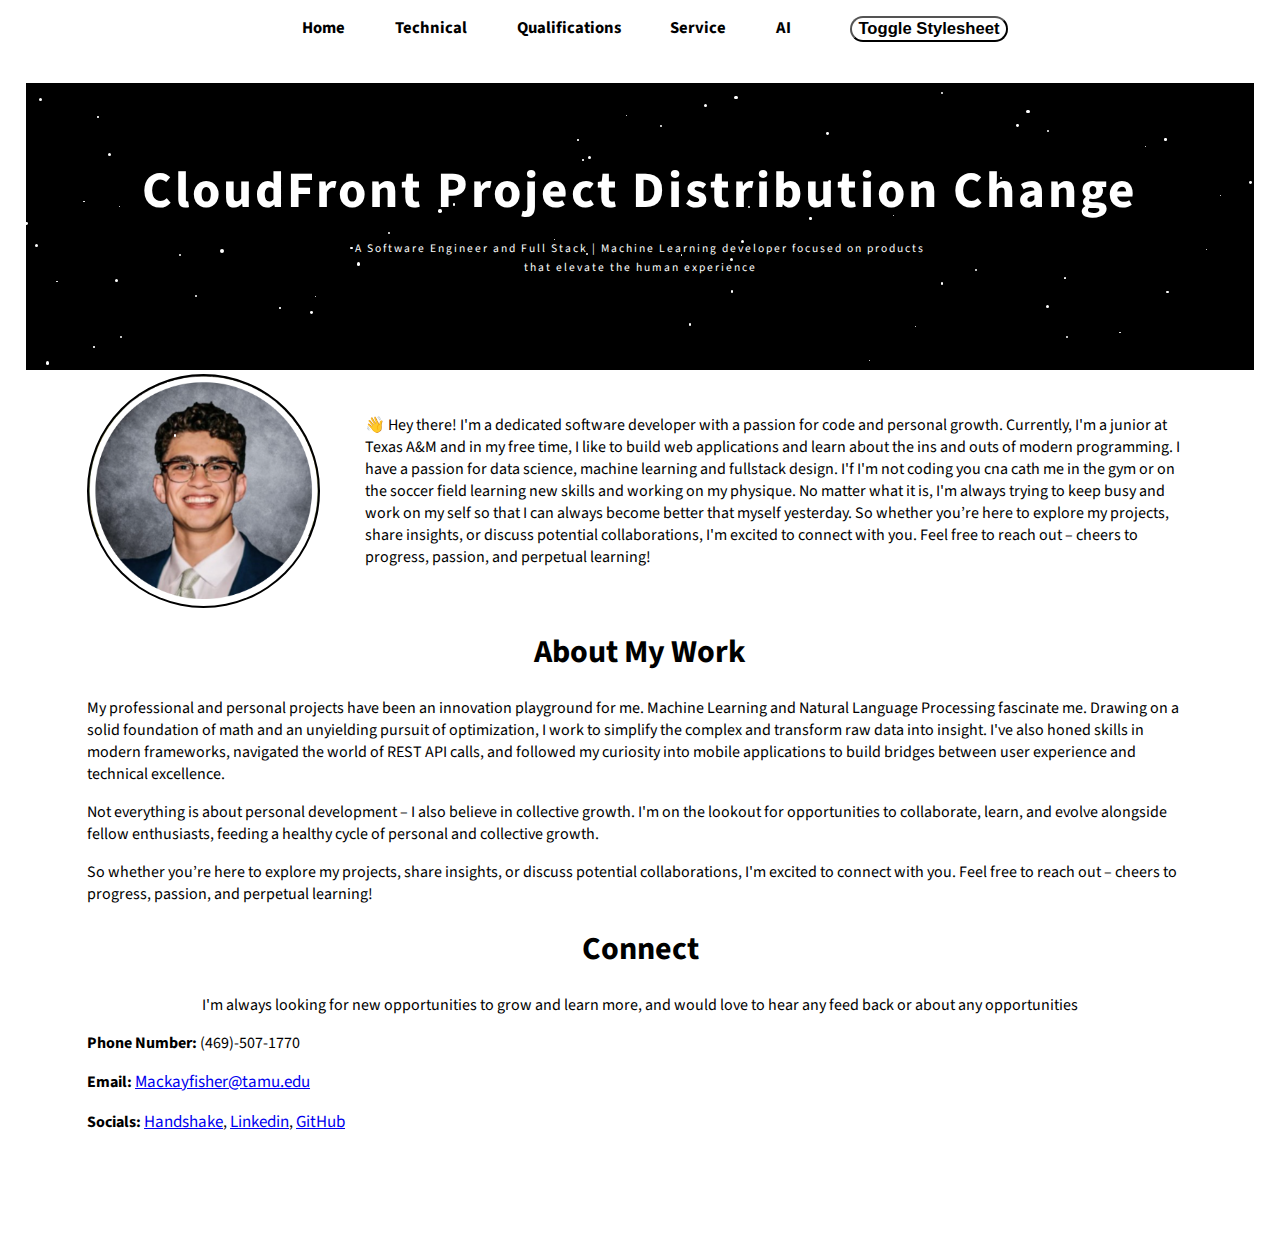
<file: index.html>
<!DOCTYPE html>
<html lang="en">
<head>
    <meta charset="UTF-8">
    <meta http-equiv="X-UA-Compatible" content="IE=edge">
    <meta name="viewport" content="width=device-width, initial-scale=1.0">
    <link href="https://fonts.googleapis.com/css2?family=Bacasime+Antique&family=Roboto&family=Roboto+Serif:ital@1&family=Source+Sans+3:wght@400;600;800&display=swap" rel="stylesheet">
    <link id="theme-style" rel="stylesheet" href="./defualt.css">
    <script src="toggle.js"></script>
    <title>Document</title>
</head>
<body>
    <script src="script.js"></script>

    <div class="cont">
        <div class="main">
            
            <div class="intro">
                <div class="header">
<!--                     <h1>HEY, I'M MACKAY FISHER</h1> -->
                     <h1>CloudFront Project Distribution Change</h1>
                </div>
                <div class="tagline">
                    <p>A Software Engineer and Full Stack | Machine Learning developer focused on products that elevate the human experience</p>
                </div>
            </div>
            <div class="form">
            <div class="personal">
                <img src='./betterphoto.png' alt="Professional Image" class="im"/>
                <div class="inf">
                    <p>👋 Hey there! I'm a dedicated software developer with a passion for code and personal growth. Currently, I'm a junior at Texas A&M and in my free time, I like to build web applications and learn about the ins and outs of modern programming. I have a passion for data science, machine learning and fullstack design. I'f I'm not coding you cna cath me in the gym or on the soccer field learning new skills and working on my physique. No matter what it is, I'm always trying to keep busy and work on my self so that I can always become better that myself yesterday. So whether you’re here to explore my projects, share insights, or discuss potential collaborations, I'm excited to connect with you. Feel free to reach out – cheers to progress, passion, and perpetual learning!</p>
                </div>
            </div>
            <div class="work">
                <h1>About My Work</h1>
                <p>My professional and personal projects have been an innovation playground for me. Machine Learning and Natural Language Processing fascinate me. Drawing on a solid foundation of math and an unyielding pursuit of optimization, I work to simplify the complex and transform raw data into insight. I've also honed skills in modern frameworks, navigated the world of REST API calls, and followed my curiosity into mobile applications to build bridges between user experience and technical excellence.</p>
                <p>Not everything is about personal development – I also believe in collective growth. I'm on the lookout for opportunities to collaborate, learn, and evolve alongside fellow enthusiasts, feeding a healthy cycle of personal and collective growth.</p>
                <p>So whether you’re here to explore my projects, share insights, or discuss potential collaborations, I'm excited to connect with you. Feel free to reach out – cheers to progress, passion, and perpetual learning!</p>
            </div>
            <div class="connet">
                <h1>Connect</h1>
                <p class="pd">I'm always looking for new opportunities to grow and learn more, and would love to hear any feed back or about any opportunities</p>
                <div class="con">
                <p><strong>Phone Number:</strong> (469)-507-1770 </p>
                <p><strong>Email: </strong><a class="email" href="mailto:Mackayfisher17@tamu.edu">Mackayfisher@tamu.edu</a></p>
                <p><strong>Socials: </strong><a class="email" target="_blank" href="https://app.joinhandshake.com/stu/users/47493769">Handshake</a>, <a class="email" target="_blank" href="https://www.linkedin.com/in/mackay-fisher/">Linkedin</a>, <a class="email" target="_blank" href="https://github.com/Mackay-Fisher">GitHub</a></p>
            </div>
            </div>
            </div>
            <div class="nav">
                <ul class="nav-items">
                    <li>
                        <a href="index.html" class="navlink">Home</a>
                    </li>
                    <li>
                        <a href="ProjectPage.html" class="navlink">Technical</a>
                    </li>
                    <li>
                        <a href="EmploymentPage.html" class="navlink">Qualifications</a>
                    </li>
                    <li>
                        <a href="ExtraPage.html" class="navlink">Service</a>
                    </li>
                    <li>
                        <a href="AboutmePage.html" class="navlink">AI</a>
                    </li>
                    <li>
                        <button id="style-toggle"  onclick="toggleStylesheet()" class="buttonnav">Toggle Stylesheet</button>
                    </li>
                </ul>
            </div>
        </div>

    </div>
</body>
</html>
</file>
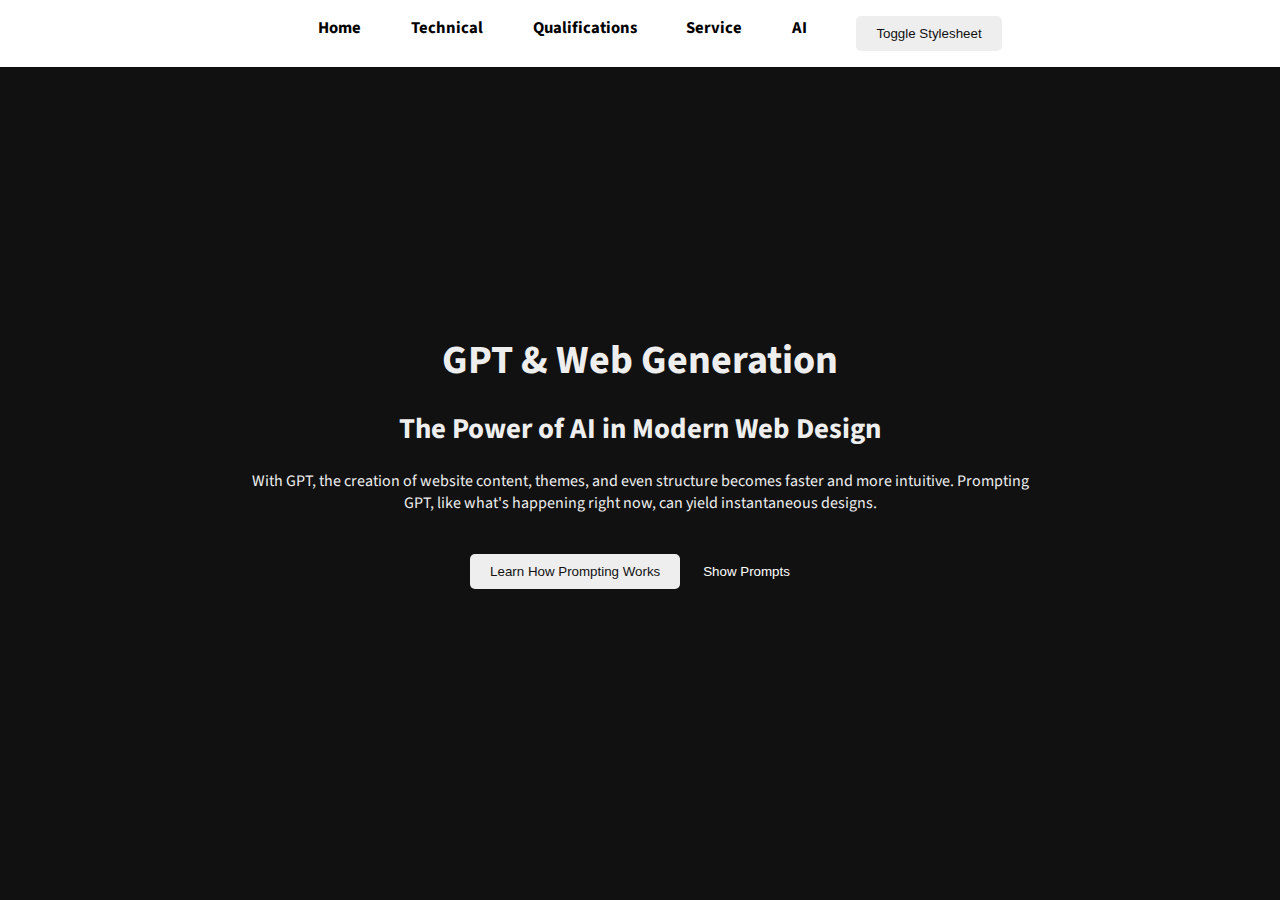
<file: AboutmePage.html>
<!DOCTYPE html>
<html lang="en">
<head>
    <meta charset="UTF-8">
    <meta name="viewport" content="width=device-width, initial-scale=1.0">
    <link href="https://fonts.googleapis.com/css2?family=Bacasime+Antique&family=Roboto&family=Roboto+Serif:ital@1&family=Source+Sans+3:wght@400;600;800&display=swap" rel="stylesheet">
    <title>GPT & Web Generation</title>
    <style>
        body {
            font-family: 'Source Sans 3', sans-serif;
            background-color: #111;
            color: #eee;
            display: flex;
            justify-content: center;
            align-items: center;
            height: 100vh;
            margin: 0;
            padding:0% 4%;
        }

        h1, h2, p {
            margin: 20px 0;
            opacity: 0;
            transform: translateY(20px);
            transition: all 0.4s ease-out;
        }

        #content {
            max-width: 800px;
            text-align: center;
        }

        #content h1 {
            font-size: 2.5rem;
        }

        #content h2 {
            font-size: 1.8rem;
        }

        #content p {
            font-size: 1rem;
        }

        #prompt-box {
            background-color: #eee;
            color: #111;
            padding: 20px;
            border-radius: 8px;
            box-shadow: 0 10px 20px rgba(0,0,0,0.2);
            margin-top: 20px;
            display: none;
        }

        button {
            padding: 10px 20px;
            border: none;
            border-radius: 5px;
            background-color: #eee;
            color: #111;
            cursor: pointer;
            transition: background-color 0.3s ease;
        }

        button:hover {
            background-color: #ddd;
        }

        #chat-interface {
            display: none;  /* Hide chat initially */
            max-width: 400px;
            background: #222;
            padding: 20px;
            border-radius: 10px;
            margin: 30px auto;
            box-shadow: 0 10px 20px rgba(0, 0, 0, 0.2);
        }
    
        .message {
            padding: 10px;
            border-radius: 5px;
            margin-bottom: 10px;
            line-height: 1.5;
            opacity: 0;
            transform: translateY(20px);
            transition: all 0.4s ease-out;
        }
    
        .user {
            background: #444;
            text-align: left;
        }
    
        .gpt {
            background: #eee;
            color: #111;
            text-align: left;
        }
        #gpt-response > p{
            color: #111;
            font-size: 1rem;
        }
        .nav{
            position: fixed;
            top: 0px;
            left: 0px;
            display: flex;
            justify-content: center;
            width: 100%;
            background-color:white;
            font-weight: 700;
        }
        
        .nav-items{
            display: flex;
            font-style: none;
            list-style-type: none;
            text-decoration: none;
            width: 100%;
            justify-content: center;
        }
        
        .nav-items >li{
            margin-left: clamp(10px,2%,40px);
            margin-right: clamp(10px,2%,40px);
            text-decoration: none;
            font-style: none;
            width: fit-content;
        }
        .navlink{
            text-decoration: none;
            color: black;
            font-size: clamp(8px,1.3vw,30px);
        }
        
        .navlink:hover{
            text-decoration: underline;
            opacity: 50%;
        }

        #promptHistory {
            position: absolute;
            top: 40vw;
            background-color: #eee;
            padding: 15px;
            border-radius: 5px;
            margin-top: 10px;
            width: 1000px;
            margin-left: auto;
            margin-right: auto;
        }
        
        #promptHistory ul {
            list-style-type: none;
            padding: 0;
        }
        
        #promptHistory li {
            margin-bottom: 10px;
            padding: 5px;
            border-radius: 5px;
            background-color: #111;
            color: #fff;
        }
        
        #toggleButton {
            background-color: #111;
            color: #fff;
            border: none;
            padding: 10px 20px;
            cursor: pointer;
            border-radius: 5px;
            margin-top: 20px;
        }
        
        #toggleButton:hover {
            background-color: #333;
        }
        .chatHistory {
            list-style-type: none;
            padding: 0;
            max-width: 1000px;
        }
        
        .userPrompt, .gptResponse {
            margin-bottom: 10px;
            padding: 10px;
            border-radius: 5px;
        }
        
        .userPrompt {
            background-color: #111;
            color: #fff;
            text-align: left;
            padding: 5px;
        }
        
        .gptResponse {
            background-color: #eee;
            color: #111;
        }
    </style>
</head>
<body>
    <div class="nav">
        <ul class="nav-items">
            <li>
                <a href="index.html" class="navlink">Home</a>
            </li>
            <li>
                <a href="ProjectPage.html" class="navlink">Technical</a>
            </li>
            <li>
                <a href="EmploymentPage.html" class="navlink">Qualifications</a>
            </li>
            <li>
                <a href="ExtraPage.html" class="navlink">Service</a>
            </li>
            <li>
                <a href="AboutmePage.html" class="navlink">AI</a>
            </li>
            <li>
                <button onclick="toggleStylesheet()" class="buttonnav">Toggle Stylesheet</button>
            </li>
        </ul>
    </div>
    <div id="content">
        <h1>GPT & Web Generation</h1>
        <h2>The Power of AI in Modern Web Design</h2>
        <p>With GPT, the creation of website content, themes, and even structure becomes faster and more intuitive. Prompting GPT, like what's happening right now, can yield instantaneous designs.</p>
        <button onclick="showPromptBox()">Learn How Prompting Works</button>

        <button id="toggleButton">Show Prompts</button>



        <div id="prompt-box">
            <p>The process is simple. You provide GPT with a prompt, a small piece of text or question, and it responds with detailed content. It's like having an instantaneous conversation with an AI web designer. The more specific your prompt, the more tailored the response!</p>
        </div>
    </div>

    <div id="promptHistory" style="display: none;">
        <ul class="chatHistory">
            <li class="userPrompt">Can you create me a very modern single page html website page where you explain how gpt can help generating websites and how the prompt process works I want it to model what I'm doing right now with you. Can you add javascript animations very modern css and stick to a black and white color scheme.</li>
            <li class="userPrompt">
                Could you generate an example text and iteration of a prompt run by gpt and show a response to really step it up a notch it can be something simple like how to center a div</li>
            <li class="userPrompt">Can you make it so that when I click learn about gpt prompts it loads the question then loads the answer instead of having a separate box

            </li>
            <li class="userPrompt">Then part of the assignment is to talk about the prompts as well can you add a button that will hide and show the prompts I asked you to get to this finished project

            </li>
            
            <!--... Add all your other prompts and responses here ...-->
        </ul>
    </div>

    <div id="chat-interface">
        <div class="message user" id="user-question">How can I center a div using CSS?</div>
        <div class="message gpt" id="gpt-response">
            To center a div both horizontally and vertically, you can use Flexbox. Here's a simple example:
            <pre style="background-color: #f9f9f9; padding: 10px; border-radius: 4px; margin: 10px 0; overflow-x: auto;">
    .parent {
        display: flex;
        justify-content: center;
        align-items: center;
        height: 100vh; /* or any specific height */
    }
    
    .child {
        /* This div will be centered inside .parent */
    }
            </pre>
            Apply the "parent" class to the container and the "child" class to the div you want to center.
    </div>



    <!-- Place this section where you want the button and prompt history to appear -->




    <script>
        document.getElementById('toggleButton').addEventListener('click', function() {
            var history = document.getElementById('promptHistory');
            if (history.style.display === "none") {
                history.style.display = "block";
                this.innerHTML = "Hide Prompts";
            } else {
                history.style.display = "none";
                this.innerHTML = "Show Prompts";
            }
        });        
        function showPromptBox() {
            const chatInterface = document.getElementById('chat-interface');
            const userQuestion = document.getElementById('user-question');
            const gptResponse = document.getElementById('gpt-response');
    
            chatInterface.style.display = 'block';  // Display the chat interface
    
            // Sequence animations
            setTimeout(() => {
                userQuestion.style.opacity = 1;
                userQuestion.style.transform = 'translateY(0)';
            }, 800);
    
            setTimeout(() => {
                gptResponse.style.opacity = 1;
                gptResponse.style.transform = 'translateY(0)';
            }, 2000);
        }
        

        window.onload = () => {
            setTimeout(() => {
                document.querySelector('h1').style.opacity = 1;
                document.querySelector('h1').style.transform = 'translateY(0)';
            }, 100);

            setTimeout(() => {
                document.querySelector('h2').style.opacity = 1;
                document.querySelector('h2').style.transform = 'translateY(0)';
            }, 300);

            setTimeout(() => {
                document.querySelector('p').style.opacity = 1;
                document.querySelector('p').style.transform = 'translateY(0)';
            }, 500);
        }


    </script>
</body>
</html>
</file>
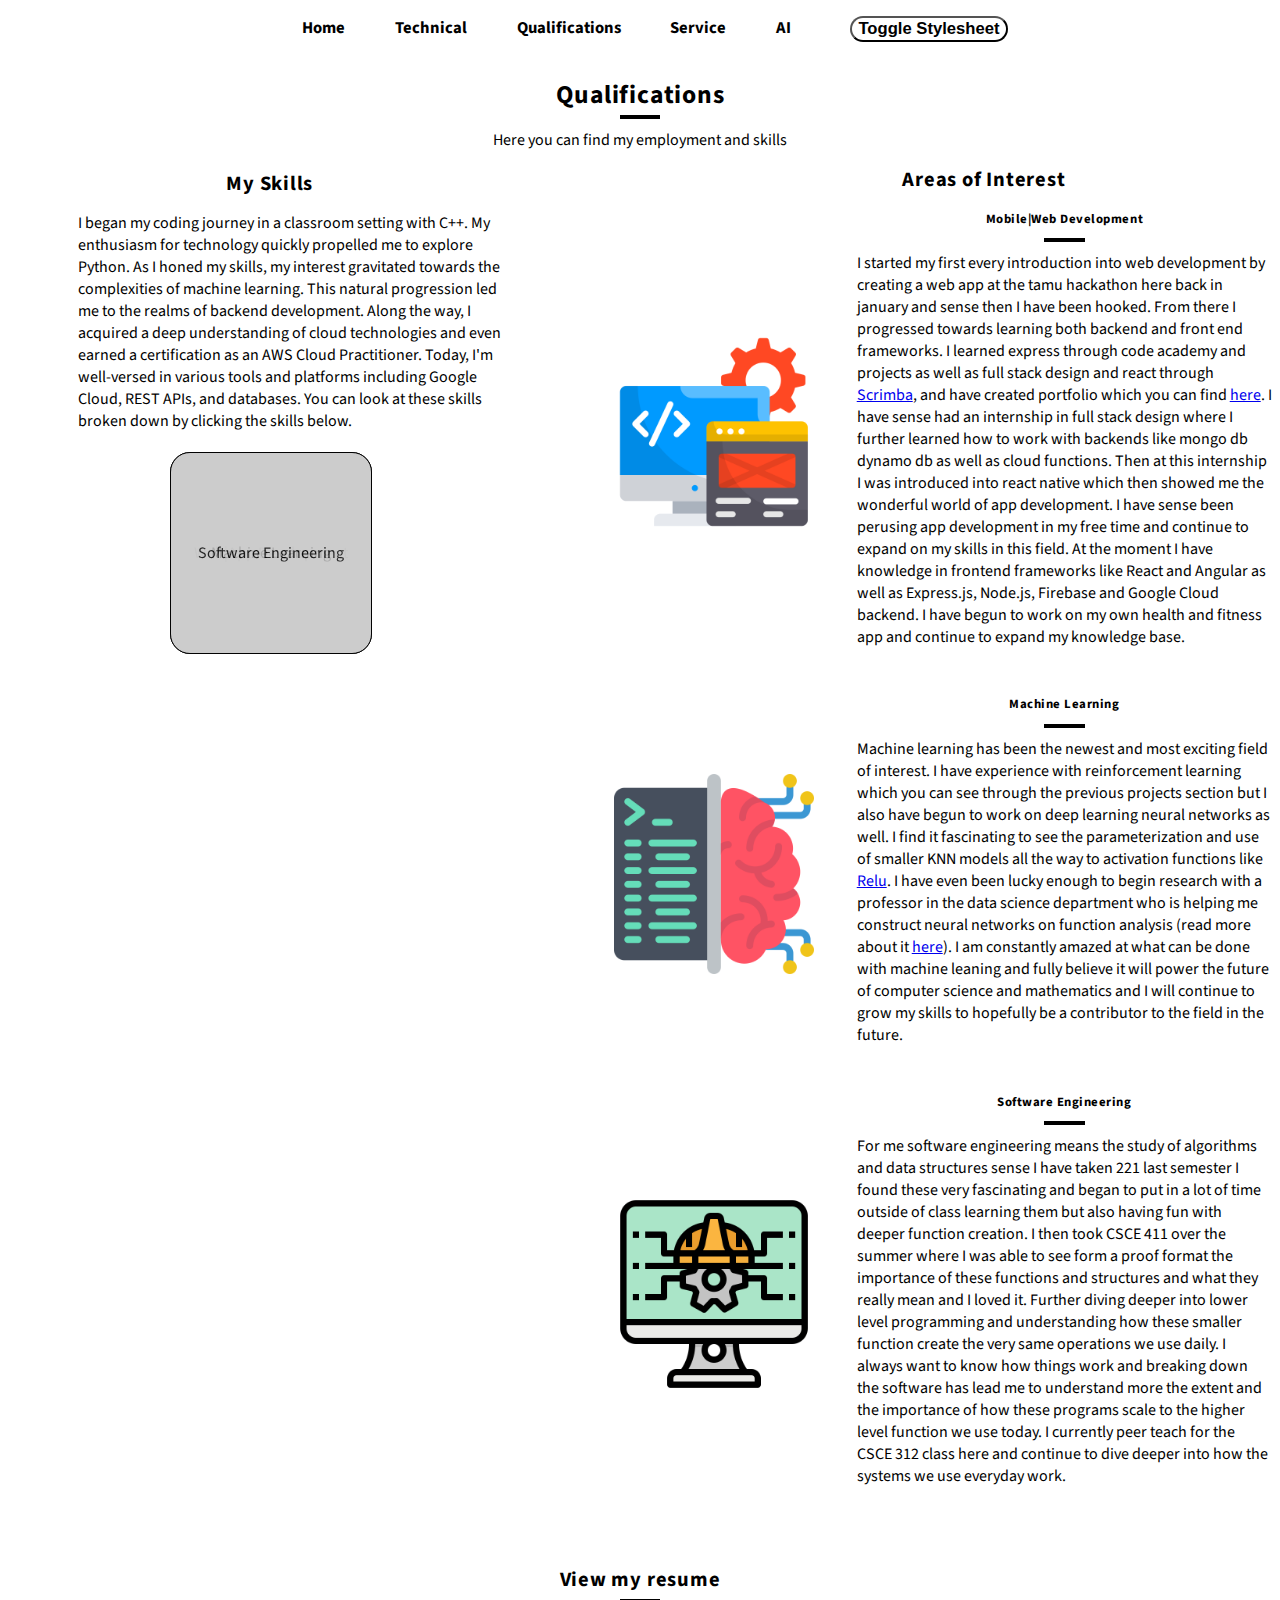
<file: EmploymentPage.html>
<!DOCTYPE html>
<html lang="en">
<head>
    <meta charset="UTF-8">
    <meta http-equiv="X-UA-Compatible" content="IE=edge">
    <meta name="viewport" content="width=device-width, initial-scale=1.0">
    <link href="https://fonts.googleapis.com/css2?family=Bacasime+Antique&family=Roboto&family=Roboto+Serif:ital@1&family=Source+Sans+3:wght@400;600;800&display=swap" rel="stylesheet">
    <link id="theme-style" rel="stylesheet" href="./defualt.css">
    <script src="toggle.js"></script>
    <title>Document</title>
    
</head>
<body>
    <div class="main">
        <div class="namehold">
            <div class="name">Qualifications</div>
            <div class="divider"></div>
            <p>Here you can find my employment and skills</p>
            <div class="employmenthold">
            <div class="flexhold">
                <div class="areas">
                            <div class="skills">
                            <div class="title a">My Skills</div>
                            <p>I began my coding journey in a classroom setting with C++. My enthusiasm for technology quickly propelled me to explore Python. As I honed my skills, my interest gravitated towards the complexities of machine learning. This natural progression led me to the realms of backend development. Along the way, I acquired a deep understanding of cloud technologies and even earned a certification as an AWS Cloud Practitioner. Today, I'm well-versed in various tools and platforms including Google Cloud, REST APIs, and databases. You can look at these skills broken down by clicking the skills below. </p>
                            <div class="container" id="panelContainer">
                                <div class="fs">
                                <div class="panel" data-layer="1">
                                    <p>Web|App Development</p>
                                    
                                </div>
                                <div class="skill a">
                                    <div class="tech">Tech Stack</div>
                                    <div class="skp">Javascript</div>
                                    <div class="skp">HTML</div>
                                    <div class="skp">Tailwind/CSS</div>
                                    <div class="skp">SASS</div>
                                    <div class="skp">React</div>
                                    <div class="skp">React Native</div>
                                    <div class="skp">Node.js</div>
                                    <div class="skp">Next.js</div>
                                    <div class="skp">Three.js</div>
                                    <div class="skp">Express</div>
                                    <div class="skp">MongoDB</div>
                                    <div class="skp">Firebase</div>
                                    <div class="skp">Google Cloud</div>
                                </div>
                            </div>
                                <div class="fs">
                                <div class="panel" data-layer="2">
                                    <p>Machine Learning</p>
                                    
                                </div>
                                <div class="skill b">
                                    <div class="tech">Tech Stack</div>
                                    <div class="skp">Tensor Flow</div>
                                    <div class="skp">Pytorch</div>
                                    <div class="skp">Media Pipe</div>
                                    <div class="skp">Open CV</div>
                                    <div class="skp">Open Ai Gym</div>
                                    <div class="skp">Web Scrapping</div>
                                    <div class="skp">TF DNQ Agent</div>
                                    <div class="skp">NLP Tokenizing</div>
                                    <div class="skp">Stable Baseline</div>
                                    <div class="skp">Metric Space Analysis</div>
                                </div>
                            </div>
                                <div class="fs">
                                <div class="panel" data-layer="3">
                                    <p>Software Engineering</p>
                                </div>
                                <div class="skill c">
                                    <div class="tech">Tech Stack</div>
                                    <div class="skp">Objective C</div>
                                        <div class="skp">C++</div>
                                        <div class="skp">Git</div>
                                        <div class="skp">Python</div>
                                        <div class="skp">Java</div>
                                        <div class="skp">SQL</div>
                                        <div class="skp">Assembly</div>
                                        <div class="skp">Dynamic Programming</div>
                                        <div class="skp">Object Oriented Programming</div>
                                        <div class="skp">Data Structure & Algorithms</div>
                                    </div>
                                </div>
                            </div>
                </div>
                
            </div>
            </div>
            <div class="employment">
                <div class="title b">Areas of Interest</div>
                <div class="job">
                    <div class="ji">
                        <img src="./app-development_7991055.png" class="jobimage"/>
                    </div>
                    <div class="jobdesc">
                        <div class="j">Mobile|Web Development</div>
                        <div class="divider"></div>
                        <div class="q">
                        <p>I started my first every introduction into web development by creating a web app at the tamu hackathon here back in january and sense then I have been hooked.
                            From there I progressed towards learning both backend and front end frameworks. I learned express through code academy and projects as well as full stack design and react through <a target="_blank" href="https://scrimba.com/#overview">Scrimba</a>,
                        and have created portfolio which you can find <a href="https://github.com/Mackay-Fisher/React-Portfolio" target="_blank">here</a>. I have sense had an internship in full stack design where I further learned how to work with backends like mongo db dynamo db as well as cloud functions.
                    Then at this internship I was introduced into react native which then showed me the wonderful world of app development. I have sense been perusing app development in my free time and continue to expand on my skills in this field. At the moment I have knowledge in frontend frameworks like React and Angular as well as Express.js, Node.js, Firebase and Google Cloud backend. I have begun to work on my own health and fitness app and continue to expand my knowledge base.</p>
                        </p>
                        </div>
                    </div>
                </div>
                <div class="job">
                    <div class="ji">
                        <img src="./coding_4616734.png" class="jobimage"/>
                    </div>
                    <div class="jobdesc">
                        <div class="j">Machine Learning</div>
                        <div class="divider"></div>
                        <div class="q">
                        <p> Machine learning has been the newest and most exciting field of interest. I have experience with reinforcement learning which you can see through the previous projects section but I also
                            have begun to work on deep learning neural networks as well. I find it fascinating to see the parameterization and use of smaller KNN models all the way to activation functions like <a href="https://www.kaggle.com/code/dansbecker/rectified-linear-units-relu-in-deep-learning" target="_blank">Relu</a>. I have even 
                            been lucky enough to begin research with a professor in the data science department who is helping me construct neural networks on function analysis (read more about it <a href="http://people.tamu.edu/~bonito/Publications/Preprints/2022_BBDP_Learning.pdf" target="_blank">here</a>). I am constantly amazed at what can be done with machine leaning and fully believe it will power the future of computer science and mathematics and I will continue to grow my skills to hopefully be a contributor to the field in the future.
                        </p>
                        </div>
                    </div>
                </div>
                <div class="job">
                    <div class="ji">
                        <img src="./computer_2105023.png" class="jobimage"/>
                    </div>
                    <div class="jobdesc">
                        <div class="j">Software Engineering</div>
                        <div class="divider"></div>
                        <div class="q">
                        <p> For me software engineering means the study of algorithms and data structures sense I have taken 221 last semester I found these very fascinating and began to put in a lot of time outside of class learning them but also having fun with deeper function creation.
                            I then took CSCE 411 over the summer where I was able to see form a proof format the importance of these functions and structures and what they really mean and I loved it. Further diving deeper into lower level programming and understanding how these smaller function create the very same operations we use daily. 
                            I always want to know how things work and breaking down the software has lead me to understand more the extent and the importance of how these programs scale to the higher level function we use today. I currently peer teach for the CSCE 312 class here and continue to dive deeper into how the systems we use everyday work.
                        </p>
                        </div>
                    </div>
                </div>
            </div>
        </div>
            <div class="resumehold">
                <div class="title d">View my resume</div>
                            <div class="divider res"></div>
                <iframe src="https://drive.google.com/file/d/1ygPcPors3uACVqUgub-i1caBOjPD-Rg8/preview" width="1200" height="600" class="resume"></iframe>

            </div>

        </div>

            <script src="spread.js"></script>
        </div>
        <div class="nav">
            <ul class="nav-items">
                <li>
                    <a href="index.html" class="navlink">Home</a>
                </li>
                <li>
                    <a href="ProjectPage.html" class="navlink">Technical</a>
                </li>
                <li>
                    <a href="EmploymentPage.html" class="navlink">Qualifications</a>
                </li>
                <li>
                    <a href="ExtraPage.html" class="navlink">Service</a>
                </li>
                <li>
                    <a href="AboutmePage.html" class="navlink">AI</a>
                </li>
                <li>
                    <button id="style-toggle"  onclick="toggleStylesheet()" class="buttonnav">Toggle Stylesheet</button>
                </li>
            </ul>
        </div>
    </div>
</body>
</html>
</file>
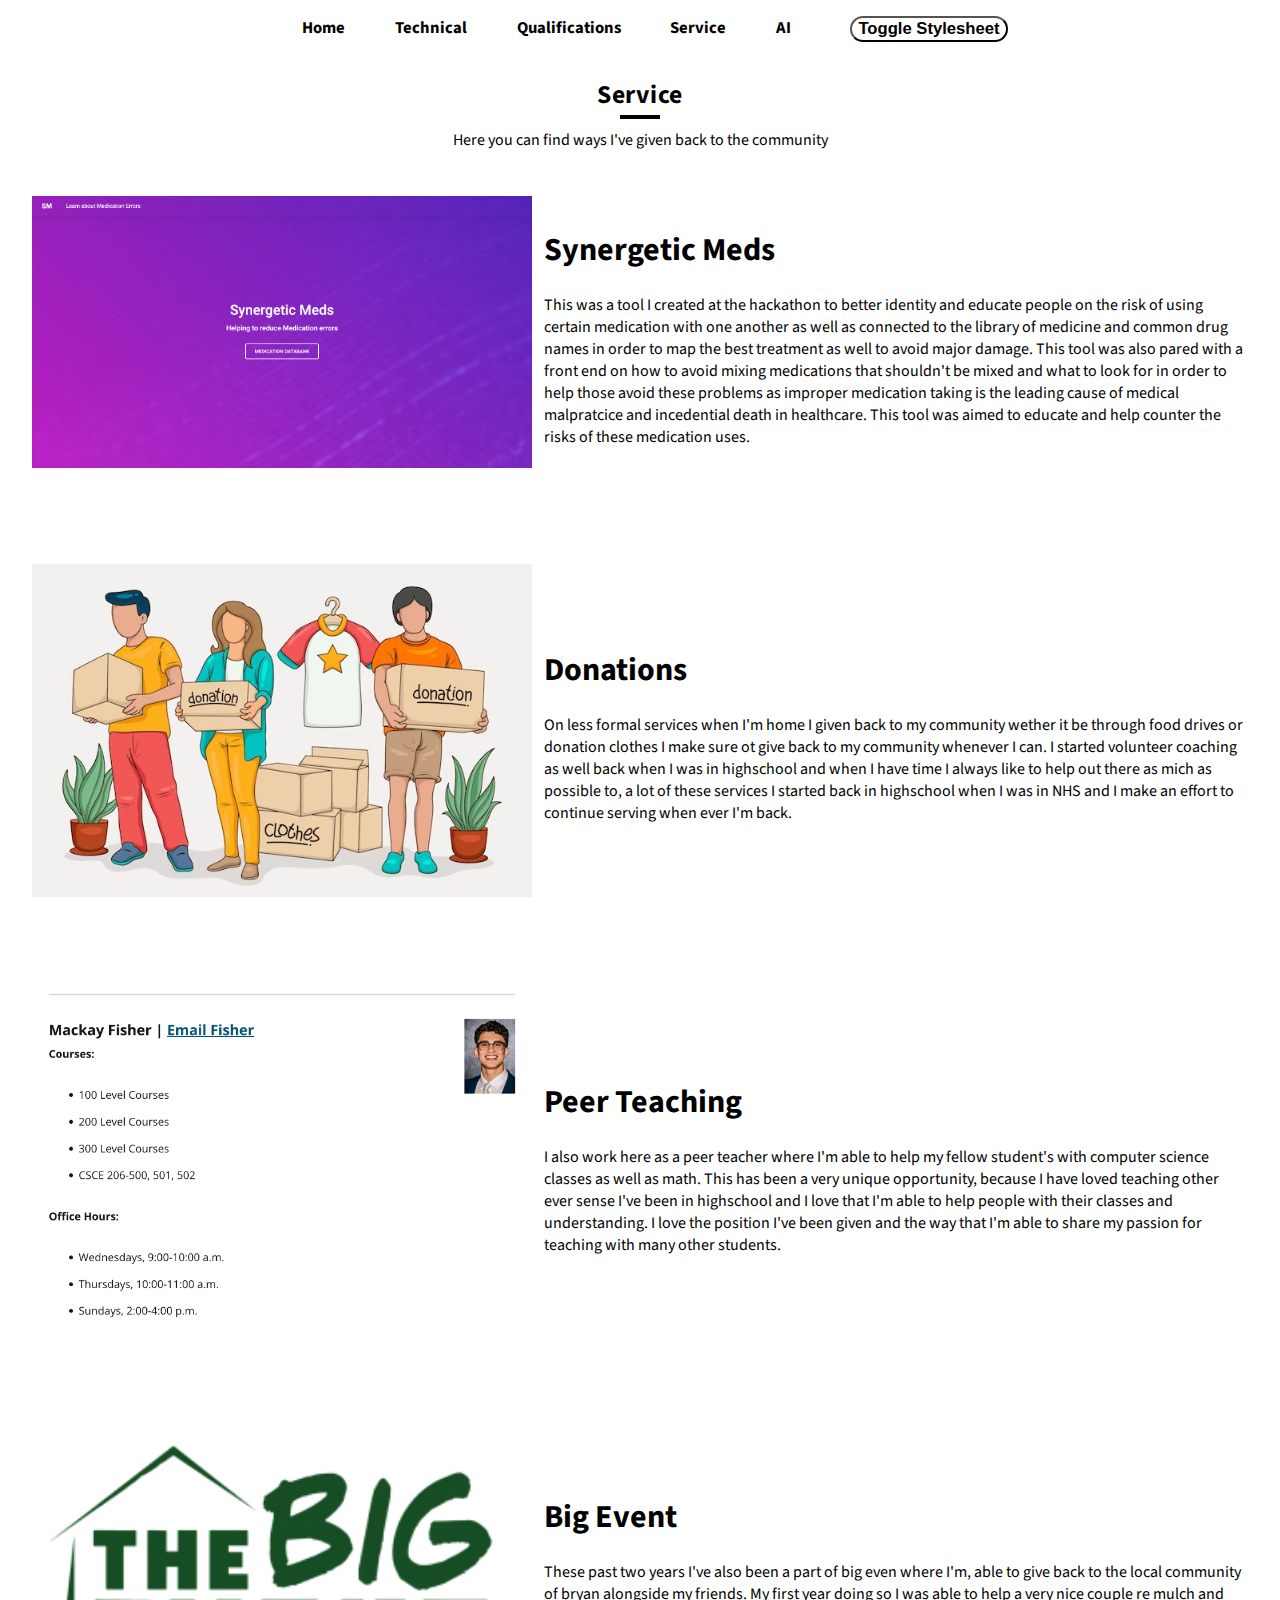
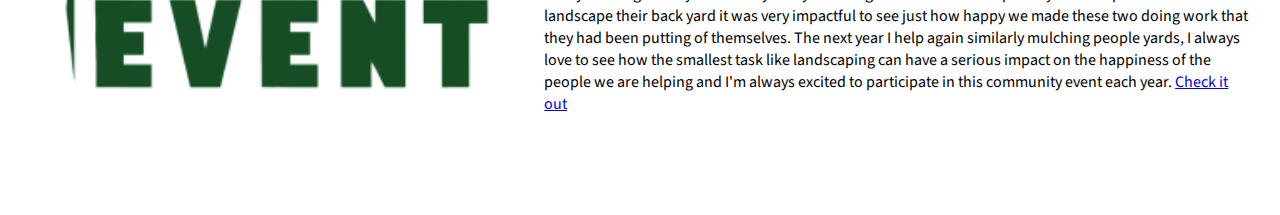
<file: ExtraPage.html>
<!DOCTYPE html>
<html lang="en">
<head>
    <meta charset="UTF-8">
    <meta http-equiv="X-UA-Compatible" content="IE=edge">
    <meta name="viewport" content="width=device-width, initial-scale=1.0">
    <link href="https://fonts.googleapis.com/css2?family=Bacasime+Antique&family=Roboto&family=Roboto+Serif:ital@1&family=Source+Sans+3:wght@400;600;800&display=swap" rel="stylesheet">
    <link id="theme-style" rel="stylesheet" href="./defualt.css">
    <script src="toggle.js"></script>
    <title>Document</title>
    
</head>
<body>
    <div class="main">
        
        <div class="namehold">
            <div class="name">Service</div>
            <div class="divider"></div>
            <p>Here you can find ways I've given back to the community</p>
        </div>
        <div class="servflex">
        <div class="servicep">
            <div class="image">
                <img src='./synmed.png' class="servphoto"/>
            </div>
            <div class="servdesc">
                <div class="sertitle">
                    <h1>Synergetic Meds</h1>
                </div>
                <div class="projdescr">
                    <p>This was a tool I created at the hackathon to better identity and educate people on the risk of using certain medication with one another as well as connected to the library of medicine and common drug names in order to map the best treatment as well to avoid major damage.
                        This tool was also pared with a front end on how to avoid mixing medications that shouldn't be mixed and what to look for in order to help those avoid these problems as improper medication taking is the leading cause of medical malpratcice and incedential death in healthcare.
                        This tool was aimed to educate and help counter the risks of these medication uses.

                    </p>
                </div>


            </div>
        </div>
        <div class="servicep">
            <div class="image">
                <img src="./donate.avif" class="servphoto"/>
            </div>
            <div class="servdesc">
                <div class="sertitle">
                    <h1>Donations</h1>
                </div>
                <div class="projdescr">
                    <p>On less formal services when I'm home I given back to my community wether it be through food drives or donation clothes I make sure ot give back to my community whenever I can. 
                        I started volunteer coaching as well back when I was in highschool and when I have time I always like to help out there as mich as possible to, a lot of these services I started back
                        in highschool when I was in NHS and I make an effort to continue serving when ever I'm back.

                    </p>
                </div>

            </div>
        </div>
        <div class="servicep">
            <div class="image">
                <img src="./pt.png" class="servphoto"/>
            </div>
            <div class="servdesc">
                <div class="sertitle">
                    <h1>Peer Teaching</h1>
                </div>
                <div class="projdescr">
                    <p>I also work here as a peer teacher where I'm able to help my fellow student's with computer science classes as well as math. This has been a very unique opportunity,
                        because I have loved teaching other ever sense I've been in highschool and I love that I'm able to help people with their classes and understanding. I love the position I've been given and the way that I'm able to share my passion for teaching with many other students.

                    </p>
                </div>

            </div>
        </div>
        <div class="servicep">
            <div class="image">
                <img src="./bug.png" class="servphoto"/>
            </div>
            <div class="servdesc">
                <div class="sertitle">
                    <h1>Big Event</h1>
                </div>
                <div class="projdescr">
                    <p> These past two years I've also been a part of big even where I'm, able to give back to the local community of bryan alongside my friends. My first year doing so I was able to help a very nice couple re mulch and landscape their back yard 
                        it was very impactful to see just how happy we made these two doing work that they had been putting of themselves. The next year I help again similarly mulching people yards, I always love to see how the smallest task like landscaping can have a serious impact on the happiness of the
                        people we are helping and I'm always excited to participate in this community event each year. <a href="https://bigevent.tamu.edu/" target="_blank">Check it out</a> 

                    </p>
                </div>

            </div>
        </div>
    </div>
        <div class="nav">
            <ul class="nav-items">
                <li>
                    <a href="index.html" class="navlink">Home</a>
                </li>
                <li>
                    <a href="ProjectPage.html" class="navlink">Technical</a>
                </li>
                <li>
                    <a href="EmploymentPage.html" class="navlink">Qualifications</a>
                </li>
                <li>
                    <a href="ExtraPage.html" class="navlink">Service</a>
                </li>
                <li>
                    <a href="AboutmePage.html" class="navlink">AI</a>
                </li>
                <li>
                    <button onclick="toggleStylesheet()" class="buttonnav">Toggle Stylesheet</button>
                </li>
            </ul>
        </div>
    </div>
</body>
</html>
</file>
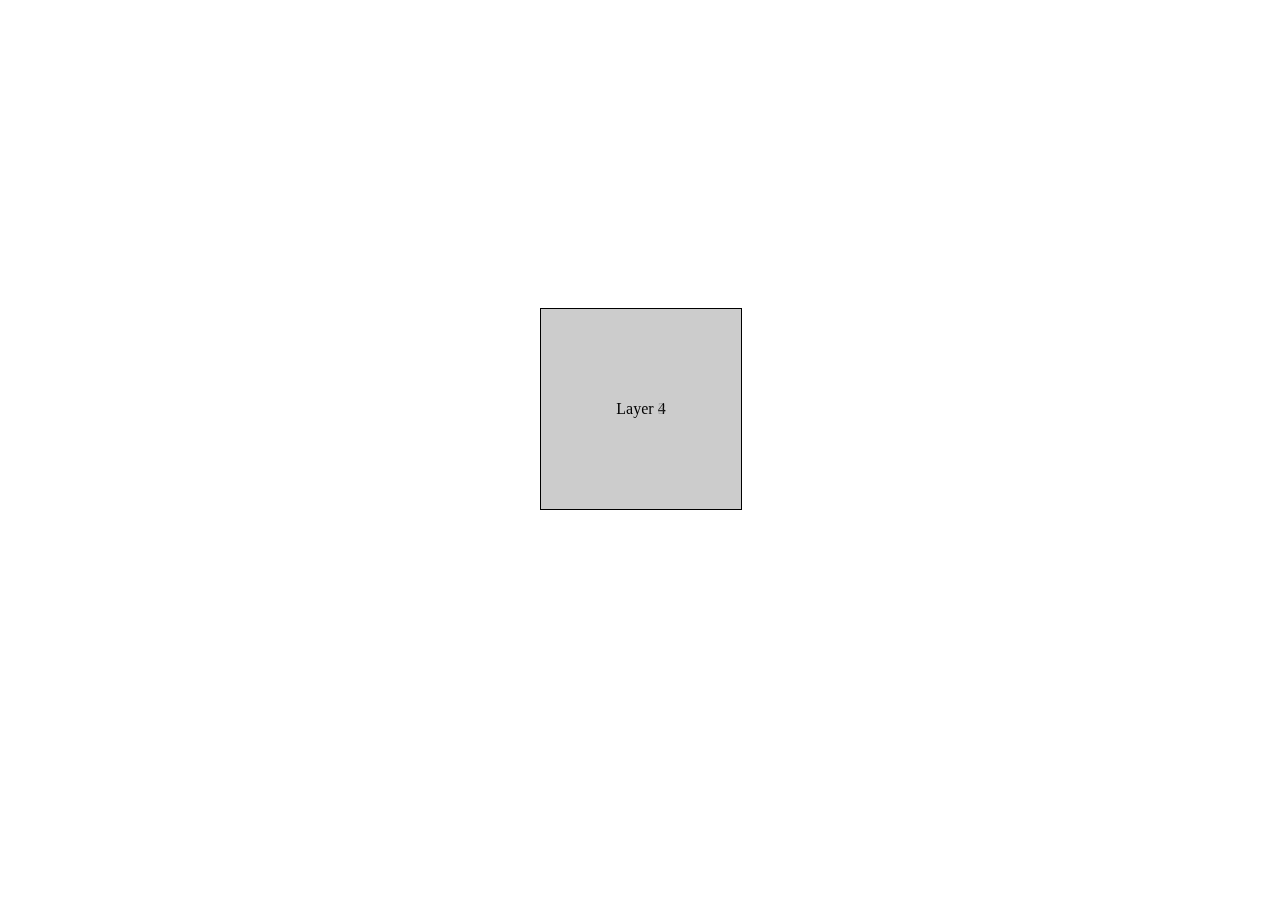
<file: layer.html>
<!DOCTYPE html>
<html lang="en">
<head>
    <meta charset="UTF-8">
    <meta name="viewport" content="width=device-width, initial-scale=1.0">
    <title>3D Layering UI</title>
    <link rel="stylesheet" href="styles.css">
</head>
<body>
    <div class="container" id="panelContainer">
        <div class="panel" data-layer="1">Layer 1</div>
        <div class="panel" data-layer="2">Layer 2</div>
        <div class="panel" data-layer="3">Layer 3</div>
        <div class="panel" data-layer="4">Layer 4</div>
    </div>
    <script src="spread.js"></script>
</body>
</html>
</file>
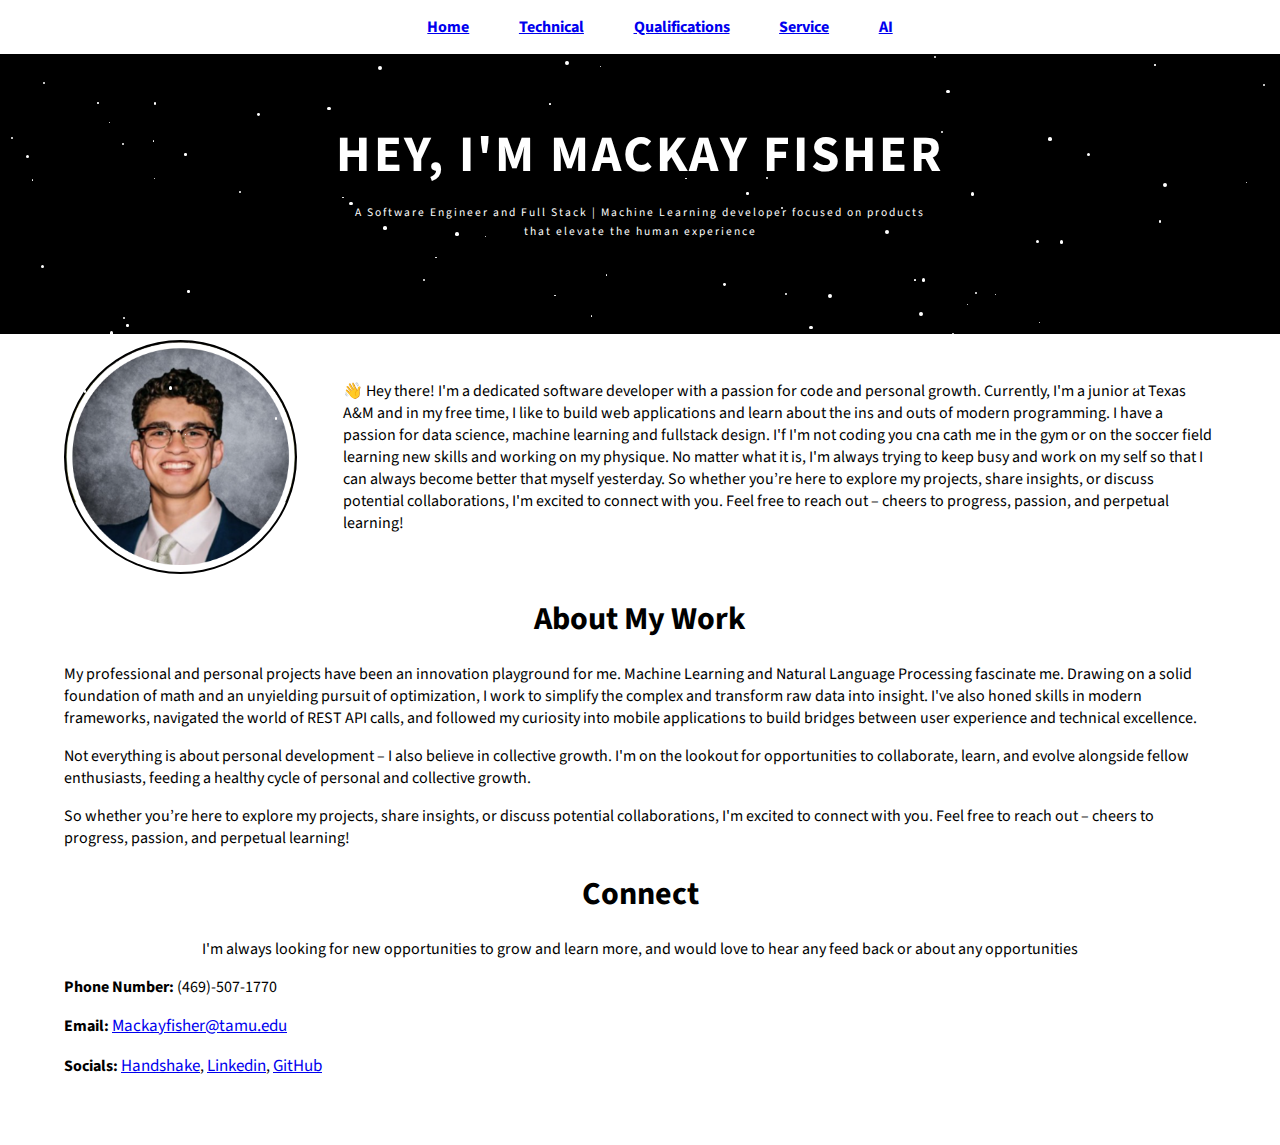
<file: unformated.html>
<!DOCTYPE html>
<html lang="en">
<head>
    <meta charset="UTF-8">
    <meta http-equiv="X-UA-Compatible" content="IE=edge">
    <meta name="viewport" content="width=device-width, initial-scale=1.0">
    <link href="https://fonts.googleapis.com/css2?family=Bacasime+Antique&family=Roboto&family=Roboto+Serif:ital@1&family=Source+Sans+3:wght@400;600;800&display=swap" rel="stylesheet">
    <link rel="stylesheet" href="Landing.css">
    <title>Document</title>
</head>
<body>
    <script src="script.js"></script>
    <div class="cont">
        <div class="main">
            
            <div class="intro">
                <div class="header">
                    <h1>HEY, I'M MACKAY FISHER</h1>
                </div>
                <div class="tagline">
                    <p>A Software Engineer and Full Stack | Machine Learning developer focused on products that elevate the human experience</p>
                </div>
            </div>
            <div class="form">
            <div class="personal">
                <img src='./betterphoto.png' alt="Professional Image" class="im"/>
                <div class="inf">
                    <p>👋 Hey there! I'm a dedicated software developer with a passion for code and personal growth. Currently, I'm a junior at Texas A&M and in my free time, I like to build web applications and learn about the ins and outs of modern programming. I have a passion for data science, machine learning and fullstack design. I'f I'm not coding you cna cath me in the gym or on the soccer field learning new skills and working on my physique. No matter what it is, I'm always trying to keep busy and work on my self so that I can always become better that myself yesterday. So whether you’re here to explore my projects, share insights, or discuss potential collaborations, I'm excited to connect with you. Feel free to reach out – cheers to progress, passion, and perpetual learning!</p>
                </div>
            </div>
            <div class="work">
                <h1>About My Work</h1>
                <p>My professional and personal projects have been an innovation playground for me. Machine Learning and Natural Language Processing fascinate me. Drawing on a solid foundation of math and an unyielding pursuit of optimization, I work to simplify the complex and transform raw data into insight. I've also honed skills in modern frameworks, navigated the world of REST API calls, and followed my curiosity into mobile applications to build bridges between user experience and technical excellence.</p>
                <p>Not everything is about personal development – I also believe in collective growth. I'm on the lookout for opportunities to collaborate, learn, and evolve alongside fellow enthusiasts, feeding a healthy cycle of personal and collective growth.</p>
                <p>So whether you’re here to explore my projects, share insights, or discuss potential collaborations, I'm excited to connect with you. Feel free to reach out – cheers to progress, passion, and perpetual learning!</p>
            </div>
            <div class="connet">
                <h1>Connect</h1>
                <p class="pd">I'm always looking for new opportunities to grow and learn more, and would love to hear any feed back or about any opportunities</p>
                <p><strong>Phone Number:</strong> (469)-507-1770 </p>
                <p><strong>Email: </strong><a class="email" href="mailto:Mackayfisher17@tamu.edu">Mackayfisher@tamu.edu</a></p>
                <p><strong>Socials: </strong><a class="email" target="_blank" href="https://app.joinhandshake.com/stu/users/47493769">Handshake</a>, <a class="email" target="_blank" href="https://www.linkedin.com/in/mackay-fisher/">Linkedin</a>, <a class="email" target="_blank" href="https://github.com/Mackay-Fisher">GitHub</a></p>
            </div>
            </div>
            <div class="nav">
                <ul class="nav-items">
                    <li>
                        <a href="index.html">Home</a>
                    </li>
                    <li>
                        <a href="ProjectPage.html">Technical</a>
                    </li>
                    <li>
                        <a href="EmploymentPage.html">Qualifications</a>
                    </li>
                    <li>
                        <a href="ExtraPage.html">Service</a>
                    </li>
                    <li>
                        <a href="AboutmePage.html">AI</a>
                    </li>
                </ul>
            </div>
        </div>

    </div>
</body>
</html>
</file>
<file: defualt.css>
.main{
    padding: clamp(20px, 3%, 60px) clamp(15px, 2%, 40px); 
}

body{
    margin: 0;
    padding: 0;
    background-color: rgb(255, 255, 255);
    font-family: 'Source Sans 3', sans-serif;
}
.buttonnav{
    background-color: white;
    text-decoration: none;
    color: black;
    font-size: clamp(8px,1.3vw,30px);
    margin-left: clamp(10px,2%,40px);
    margin-right: clamp(10px,2%,40px);
    text-decoration: none;
    font-style: none;
    width: fit-content;
    font-weight: 700;
    border-radius: 30px;
    cursor: pointer;
}
.nav{
    position: fixed;
    top: 0px;
    left: 0px;
    display: flex;
    justify-content: center;
    width: 100%;
    background-color:white;
    font-weight: 700;
    z-index: 1;
}


.nav-items{
    display: flex;
    font-style: none;
    list-style-type: none;
    text-decoration: none;
    width: 100%;
    justify-content: center;
}

.nav-items >li{
    margin-left: clamp(10px,2%,40px);
    margin-right: clamp(10px,2%,40px);
    text-decoration: none;
    font-style: none;
    width: fit-content;
}

.navlink{
    text-decoration: none;
    color: black;
    font-size: clamp(8px,1.3vw,30px);
}

.navlink:hover{
    text-decoration: underline;
    opacity: 50%;
}


.namehold{
    text-align: center;
    position: relative;
    top: 5vh;
}

.name{
    font-size: clamp(10px,2vw,50px);
    letter-spacing: clamp(.5px,.06vw,5px);
    line-height: clamp(10px,2vw,50px);
    font-weight: 700;
}

.divider{
    position: relative;
    top: 6px;
    height: 4px;
    width: 3.2vw;
    background-color: black;
    margin-left: auto;
    margin-right: auto;
}

.divider.i{
    margin-bottom: 40px;
}

.infohold{
    padding: 2.3% 4%;
    position: relative;
    top: 30vh;
    width: 40vw;
}

.skills{
    padding: 2.3% 4%;
    position: relative;
    top: 5vh;
    width: 30vw;
}

.skills > p{
    width: 34vw;
    text-align: left;
    margin-left: auto;
    margin-right: auto;
    margin-bottom: 20px;
}

.title{
    font-size: clamp(10px,1.6vw,40px);
    letter-spacing: clamp(.5px,.06vw,5px);
    line-height: clamp(10px,2vw,50px);
    font-weight: 700;
    width: 10vw;
    
}

.title.d{
    width: 20vw;
    margin-top: 50px;
    margin-left: auto;
    margin-right: auto;
}

.jobtitle{
    font-size: clamp(10px,1.3vw,40px);
    letter-spacing: clamp(.5px,.04vw,5px);
    line-height: clamp(10px,.8vw,50px);
    font-weight: 700;
    width: 10vw;
    margin-left: auto;
    margin-right: auto;
}

.j{
    font-size: clamp(10px,1vw,40px);
    letter-spacing: clamp(.5px,.04vw,5px);
    line-height: clamp(10px,2vw,50px);
    font-weight: 700;
    width: 30vw;
    margin-left: auto;
    margin-right: auto;
}


.title.a{
    margin-left: auto;
    margin-right: auto;
}

.title.b{
    width: fit-content;
    margin-left: 22.5vw;
}

.title.c{
    margin-top: 50px;
    width: 20vw;
    margin-left: auto;
    margin-right: auto;
}

.container.spread-out + .title.c{
    margin-top: 260px;
}

.divider.a{
    margin-left: 28vw;
    margin-bottom: 3 0px;
}

.divider.res{
    margin-bottom: 40px;
}

.info{
    text-align: left;
}

.container {
    position: relative;
    width: 200px;
    height: 200px;
    perspective: 1300px;
    transform-style: preserve-3d;
    top: 0px;
    margin-left: auto;
    margin-right: auto;
}

.panel {
    position: absolute;
    top: 0;
    left: 0;
    width: 100%;
    height: 100%;
    display: flex;
    align-items: center;
    justify-content: center;
    transition: transform 0.5s;
    backface-visibility: hidden; 
    transform-origin: center left;
    filter: brightness(.8); /* Default brightness */
    opacity: .8;
    border-radius: 20px;
}

.panel:hover {
    filter: brightness(1.2); /* Brighten on hover */
    opacity: 1;
}

.panel[data-layer="1"] {
    background-color: white;
    border: solid 1px;
}

.panel[data-layer="2"] {
    background-color: white;
    border: solid 1px;
}

.panel[data-layer="3"] {
    background-color: white;
    border: solid 1px;
}

.panel[data-layer="4"] {
    background-color: white;
    border: solid 1px;
}

.container.spread-out .panel[data-layer="1"] {
    transform: rotateY(0deg) rotateX(0deg) translateY(100px) translateX(-130px)  rotateZ(0deg);
}

.container.spread-out .panel[data-layer="2"] {
    transform: rotateY(0deg) rotateX(0deg) translateY(460px) translateX(-130px)  rotateZ(0deg);
}

.container.spread-out .panel[data-layer="3"] {
    transform: rotateY(0deg) rotateX(0deg) translateY(840px) translateX(-130px)  rotateZ(0deg);
}


/* When Panel 1 is hovered, fade out Panels 2, 3, and 4 */
.panel[data-layer="1"]:hover + .panel[data-layer="2"],
.panel[data-layer="1"]:hover + .panel[data-layer="2"] + .panel[data-layer="3"],
.panel[data-layer="1"]:hover + .panel[data-layer="2"] + .panel[data-layer="3"] + .panel[data-layer="4"] {
    opacity: 0.2;
}

/* When Panel 2 is hovered, fade out Panels 1, 3, and 4 */
.container:hover > .panel[data-layer="1"]:not(:hover),
.panel[data-layer="2"]:hover + .panel[data-layer="3"],
.panel[data-layer="2"]:hover + .panel[data-layer="3"] + .panel[data-layer="4"] {
    opacity: 0.2;
}

/* When Panel 3 is hovered, fade out Panels 1, 2, and 4 */
.container:hover > .panel[data-layer="1"]:not(:hover),
.container:hover > .panel[data-layer="2"]:not(:hover),
.panel[data-layer="3"]:hover + .panel[data-layer="4"] {
    opacity: 0.2;
}

/* When Panel 4 is hovered, fade out Panels 1, 2, and 3 */
.container:hover > .panel[data-layer="1"]:not(:hover),
.container:hover > .panel[data-layer="2"]:not(:hover),
.container:hover > .panel[data-layer="3"]:not(:hover) {
    opacity: 0.2;
}

.container.spread-out > .fs > .panel[data-layer="1"]:hover + .skill.a{
    display: flex;
}

.container.spread-out > .fs > .panel[data-layer="2"]:hover + .skill.b{
    display: flex;
}

.container.spread-out > .fs >.panel[data-layer="3"]:hover + .skill.c{
    display: flex;
}



.flexhold{
    position: relative;
    top: -50px;
    padding: 0% 3%;
    display: flex;
    width: 40vw;
}



.service{
    width: 300px;
    height: 300px;
    margin-left: 30px;
    margin-right: 30px;
    border-radius: 10%;
}

.photo-hold{
    top: 8vh;
    position: relative;
    display: flex;
    margin-left: auto;
    justify-content: center;
    height: 400px;
}

.seinfo{
    position: relative;
    width: 75vw;
    margin-left: auto;
    margin-right: auto;
    text-align: center;
}

.skillhold{
    display: none;
}

.skill{
    display: none;
    flex-wrap: wrap;
    height: 120px;
    width: 400px;
    border-radius: 20px;
    margin-left: 75px;
}

.skilln{
    color: #000000;
    font-size: 18px;
    top: -20px;
    left: 23px;

}
.skilh{
    display: flex;
    flex-direction: column;
}
.skp{
    padding: 8px;
    font-size: 12px;
    background: rgba(153,153,153,.2);
    border-radius: 8px;
    font-weight: 600;
    margin-left: 20px;
    height: 20px;
    margin-top: 0px;
    margin-bottom: 0px;
    color: #000000;
}

.employmenthold{
    display: flex;
}

.employment{
    width: 50vw;
    margin-left: auto;
}

.job{
    display: flex;
    width: 700px;
}
.jobdesc{
    padding: 2%;
}
.q{
    text-align: left;
    padding: 0% 6%;
}

.qa{
    text-align: left;
    width: 23vw;
    margin-left: 30px;
}
.in{
    position: relative;
    color: #000000;
    top: -5px;
}
.jobimage{
    width: 200px;
    height: 200px;
    margin-top: auto;
    margin-bottom: auto;
}

.ji{
    margin-top: auto;
    margin-bottom: auto;
}

.jobimage.a{
    margin-top: auto;
    margin-bottom: auto;
}

.jobim{
    width: 180px;
    height: 180px;
    border-radius: 40px;
    margin-bottom: auto;
    margin-top: auto;
}

.pannelflex{
    display: flex;
    justify-content: space-between;
}

.fs{
    display: flex;
    flex-direction: row;
    width: 550px;
}


.skill.c{
    position: relative;
    top: 910px;
}

.skill.b{
    position: relative;
    top: 530px;
}

.skill.a{
    position: relative;
    top: 170px;
}




.tech{
    position: absolute;
    top: -30px;
    left: 20px;
    font-size: 20px;
    line-height: 0px;
}

.resume{
    margin-left: auto;
    margin-right: auto;
}



.dot {
    position: absolute;
    border-radius: 50%;
    background-color: white;
    animation: twinkle 1.5s infinite alternate;
}

@keyframes twinkle {
    0% {
        opacity: 0;
    }
    100% {
        opacity: 1;
    }
}

.intro{
    margin: 0px;
    padding: 0px;
    color: white;
    text-align: center;
    position: relative;
    top: clamp(10px,5vh,80px);
    margin-left: auto;
    margin-right: auto;
}

.header{
    font-size: clamp(10px,2vw,50px);
    letter-spacing: clamp(.5px,.23vw,5px);
    line-height: clamp(10px,2vw,50px);
    width: fit-content;
    margin-left: auto;
    margin-right: auto;
    height: fit-content;
}

.tagline{
    font-size: clamp(5px,.9vw,25px);
    letter-spacing: clamp(.1px,.2vw,2px);
    line-height: clamp(6px,1.5vw,30px);
    width: 45vw;
    margin-left: auto;
    margin-right: auto;
}

.intro{
    background-color: rgb(0, 0, 0);
    height: 25vh;
    padding: 5% 0% 0% 0%;
}

.personal{
    position: relative;
    display: flex;
    height: fit-content;
}

.form{
    padding: clamp(20px,4%,150px) clamp(20px,5%,150px);
}

.pho{
    width: 326px;
    height: 326px;
    border: solid;
    border-radius: 100%;
}

.im{
    width: 230px;
    height: 230px;
    background-color: black;
    border-radius: 100%;
    border: solid 2px;
}

.inf{
    margin-top: auto;
    margin-left: clamp(10px, 4%, 100px);
    margin-bottom: auto;
}

.work > h1{
    text-align: center;
}

.connet > h1{
    text-align: center;
}

.pd{
    text-align: center;
}


.email{
    font-size: 17px;
}




.namehold{
    text-align: center;
    position: relative;
    top: 5vh;
}

.name{
    font-size: clamp(10px,2vw,50px);
    letter-spacing: clamp(.5px,.06vw,5px);
    line-height: clamp(10px,2vw,50px);
    font-weight: 700;
}

.divider{
    position: relative;
    top: 6px;
    height: 4px;
    width: 3.2vw;
    background-color: black;
    margin-left: auto;
    margin-right: auto;
}

.flexproj{
    position: relative;
    display: flex;
    flex-wrap: wrap;
    top: 5vh;
    padding: 3% 2%;
}

.project-info{
    margin-top: auto;
    margin-bottom: auto;
    text-align: center;
    width: 55vw;
}

.ptitle{
    font-size: clamp(10px,1.6vw,40px);
    letter-spacing: clamp(.5px,.06vw,5px);
    line-height: clamp(10px,2vw,50px);
    font-weight: 700;
}

.pdivider{
    height: 4px;
    width: 5vw;
    margin-left: auto;
    margin-right: auto;
    background-color: black;
}

.projtext{
    padding-left: 5%;
    padding-right: 5%;
    text-align: left;
}

.projphoto{
    width: 35vw;
    background-color: black;
    height: 100%;
    margin-left: 30px;
    color: white;
    text-align: center;
}

.projphoto.a{
    width: 35vw;
    background-color: rgb(255, 255, 255);
    height: 100%;
    margin-left: 0px;
    margin-right: 30px;
    color: white;
    text-align: center;
}

.mario{
    width: 100%;
}


.project1{
    display: flex;
    justify-content: space-between;
    margin: 30px 0px 70px 0px;
}

.css-mb {
    max-width: 650px; /* Set the desired maximum width of the macbook */
    min-width: 300px; /* Set the desired minimum width of the macbook */
    margin: 0px; /* Align mockup to center */
  }
  
  .css-mb div {
    box-sizing: border-box !important; /* Just in case */
  }
  
  /* Center the display */
  .css-mb .mb-display-position {
    width: 80%;
    margin: 0 auto;
  }
  
  /* The display */
  .css-mb .mb-display {
    position: relative;
    width: 100%;
    height: 0;
    padding-bottom: 65.9442%;
    background: #373435;
    
    -webkit-border-top-left-radius:  3.5% 5.3075%;
        -moz-border-radius-topleft:  3.5% 5.3075%;
            border-top-left-radius:  3.5% 5.3075%;
    
    -webkit-border-top-right-radius: 3.5% 5.3075%;
        -moz-border-radius-toptight: 3.5% 5.3075%;
            border-top-right-radius: 3.5% 5.3075%;
  }
  
  /* Webcam */
  /* Browser may not render a perfect circle */
  .css-mb .mb-display:before {
    content: '';
    display: block;
    position: absolute;
    top: 3%;
    left: 50%;
    width: 1%;
    height: 1.5164%;
    margin-left: -0.5%;
    border-radius: 50%;
    background: #525252;
  }
  
  /* Glare */
  /* Browser may not render the top and right offset evenly */
  .css-mb .mb-display:after {
    content: '';
    display: none;
    position: absolute;
    right: 0.4%;
    top: 0.64%; 
    width: 62.5%;
    height: 100%;
    
    background: none; /* Hide the gradient on older browsers */
    background:    -moz-linear-gradient(55deg, rgba(0,0,0,0) 61%, rgba(255,255,255,0.05) 61%); /* FF3.6+ */
    background: -webkit-linear-gradient(36deg, rgba(0,0,0,0) 61%, rgba(255,255,255,0.05) 61%); /* Chrome10+ and Safari5.1+ compute the degree differently */
    background:      -o-linear-gradient(55deg, rgba(0,0,0,0) 61%, rgba(255,255,255,0.05) 61%); /* Opera 11.10+ */
    background:     -ms-linear-gradient(55deg, rgba(0,0,0,0) 61%, rgba(255,255,255,0.05) 61%); /* IE10+ */
    background:         linear-gradient(55deg, rgba(0,0,0,0) 61%, rgba(255,255,255,0.05) 61%);
    
    -webkit-border-top-right-radius: 5.3075%;
        -moz-border-radius-toptight: 5.3075%;
            border-top-right-radius: 5.3075%;
  }
  
  /* Only show glare, if the class is applied */
  .css-mb.with-glare .mb-display:after { display: block; }
  
  /* Position the screen and give make it the right size, ratio 16:10 */
  .css-mb .mb-screen-position {
    position: absolute;
    top: 6.5%;
    width: 93.2%;
    left: 3.4%;
    height: 0;
    margin: 0;
    padding-bottom: 58.25%; /* Ratio */
  }
  
  /* Give parent (this element) a "height", so that child elements can use height: 100%;*/
  .css-mb .mb-screen {
    position: absolute;
    top: 0;
    left: 0;
    right: 0;
    bottom: 0;
    overflow: hidden;
    background: #435364; /* bg color if content is not big enough, or rendering is off */
  }
  
  /* Image on the screen */
  .css-mb .mb-screen img {
    max-width: 100%;
    height: 100%;
  }
  
  /* Iframe on the screen */
  .css-mb .mb-screen iframe {
    width: 100%;
    height: 100%;
    border: 0;
  }
  
  /* Macbook body */
  .css-mb .mb-body {
    position: relative;
    width: 100%;
    height: 0;
    padding-bottom: 2.3%;
    background: #e6e7e8;
  }
  
  /* The groove */
  .css-mb .mb-body:before {
    content: '';
    display: block;
    position: absolute;
    top: 0;
    left: 50%;
    width: 14.0740%;
    height: 0;
    padding-bottom: 1.4814%;
    margin-left: -7.037%;
    background: #a9abae;
    
    -webkit-border-bottom-left-radius:  7.0370% 50%;
        -moz-border-radius-bottomleft:  7.0370% 50%;
            border-bottom-left-radius:  7.0370% 50%;
    
    -webkit-border-bottom-right-radius: 7.0370% 50%;
        -moz-border-radius-bottomtight: 7.0370% 50%;
            border-bottom-right-radius: 7.0370% 50%;  
  }
  
  /* Macbook bottom */
  .css-mb .mb-bottom-cover {
    width: 100%;
    height: 0;
    padding-bottom: 0.7407%;
    background: #a9abae;
    
    -webkit-border-bottom-left-radius:  12% 600%;
        -moz-border-radius-bottomleft:  12% 600%;
            border-bottom-left-radius:  12% 600%;
    
    -webkit-border-bottom-right-radius: 12% 600%;
        -moz-border-radius-bottomtight: 12% 600%;
            border-bottom-right-radius: 12% 600%; 
  }

  .github{
    width:30px;
  }

  .name{
    font-size: clamp(10px,2vw,50px);
    letter-spacing: clamp(.5px,.06vw,5px);
    line-height: clamp(10px,2vw,50px);
    font-weight: 700;
}

.divider{
    position: relative;
    top: 6px;
    height: 4px;
    width: 3.2vw;
    background-color: black;
    margin-left: auto;
    margin-right: auto;
}

.divider.i{
    margin-bottom: 40px;
}

.infohold{
    padding: 2.3% 4%;
    position: relative;
    top: 30vh;
    width: 40vw;
}

.skills{
    padding: 2.3% 4%;
    position: relative;
    top: 5vh;
    width: 30vw;
}

.title{
    font-size: clamp(10px,1.6vw,40px);
    letter-spacing: clamp(.5px,.06vw,5px);
    line-height: clamp(10px,2vw,50px);
    font-weight: 700;
    width: 10vw;
    
}

.servphoto{
    width: 500px;
}

.servicep{
    margin-top: 90px;
    display: flex;
    justify-content: space-around;
}

.servdesc{
    margin-top: auto;
    margin-bottom: auto;
    width: 55vw;
}
</file>
<file: styles.css>
.container {
    position: relative;
    width: 200px;
    height: 200px;
    perspective: 1500px;
    transform-style: preserve-3d;
    top: 300px;
    margin-left: auto;
    margin-right: auto;
}

.panel {
    position: absolute;
    top: 0;
    left: 0;
    width: 100%;
    height: 100%;
    display: flex;
    align-items: center;
    justify-content: center;
    transition: transform 0.5s;
    backface-visibility: hidden; 
    transform-origin: center left;
    filter: brightness(.8); /* Default brightness */
    opacity: .8;
}

.panel:hover {
    filter: brightness(1.2); /* Brighten on hover */
    opacity: 1;
}

.panel[data-layer="1"] {
    background-color: white;
    border: solid 1px;
}

.panel[data-layer="2"] {
    background-color: white;
    border: solid 1px;
}

.panel[data-layer="3"] {
    background-color: white;
    border: solid 1px;
}

.panel[data-layer="4"] {
    background-color: white;
    border: solid 1px;
}

.container.spread-out .panel[data-layer="1"] {
    transform: rotateY(20deg) rotateX(30deg) translateY(80px) translateX(-180px)  rotateZ(5deg);
}

.container.spread-out .panel[data-layer="2"] {
    transform: rotateY(20deg) rotateX(30deg) translateY(10px) translateX(-40px) rotateZ(5deg) ;
}

.container.spread-out .panel[data-layer="3"] {
    transform: rotateY(20deg) rotateX(30deg) translateY(-45px) translateX(100px) rotateZ(5deg) ;
}

.container.spread-out .panel[data-layer="4"] {
    transform: rotateY(20deg) rotateX(30deg) translateX(230px) rotateZ(5deg) translateY(-110px);
}

/* When Panel 1 is hovered, fade out Panels 2, 3, and 4 */
.panel[data-layer="1"]:hover + .panel[data-layer="2"],
.panel[data-layer="1"]:hover + .panel[data-layer="2"] + .panel[data-layer="3"],
.panel[data-layer="1"]:hover + .panel[data-layer="2"] + .panel[data-layer="3"] + .panel[data-layer="4"] {
    opacity: 0.2;
}

/* When Panel 2 is hovered, fade out Panels 1, 3, and 4 */
.container:hover > .panel[data-layer="1"]:not(:hover),
.panel[data-layer="2"]:hover + .panel[data-layer="3"],
.panel[data-layer="2"]:hover + .panel[data-layer="3"] + .panel[data-layer="4"] {
    opacity: 0.2;
}

/* When Panel 3 is hovered, fade out Panels 1, 2, and 4 */
.container:hover > .panel[data-layer="1"]:not(:hover),
.container:hover > .panel[data-layer="2"]:not(:hover),
.panel[data-layer="3"]:hover + .panel[data-layer="4"] {
    opacity: 0.2;
}

/* When Panel 4 is hovered, fade out Panels 1, 2, and 3 */
.container:hover > .panel[data-layer="1"]:not(:hover),
.container:hover > .panel[data-layer="2"]:not(:hover),
.container:hover > .panel[data-layer="3"]:not(:hover) {
    opacity: 0.2;
}
</file>
<file: Landing.css>
body{
    margin: 0;
    padding: 0;
    font-family: 'Source Sans 3', sans-serif;
}

.nav{
    position: fixed;
    top: 0px;
    left: 0px;
    display: flex;
    justify-content: center;
    width: 100%;
    background-color:white;
    font-weight: 700;
}

.nav-items{
    display: flex;
    font-style: none;
    list-style-type: none;
    text-decoration: none;
    width: 100%;
    justify-content: center;
}

.nav-items >li{
    margin-left: clamp(10px,2%,40px);
    margin-right: clamp(10px,2%,40px);
    text-decoration: none;
    font-style: none;
    width: fit-content;
}


.dot {
    position: absolute;
    border-radius: 50%;
    background-color: white;
    animation: twinkle 1.5s infinite alternate;
}

@keyframes twinkle {
    0% {
        opacity: 0;
    }
    100% {
        opacity: 1;
    }
}

.intro{
    color: white;
    text-align: center;
    position: relative;
    top: clamp(10px,5vh,80px);
    margin-left: auto;
    margin-right: auto;
}

.header{
    font-size: clamp(10px,2vw,50px);
    letter-spacing: clamp(.5px,.23vw,5px);
    line-height: clamp(10px,2vw,50px);
    width: fit-content;
    margin-left: auto;
    margin-right: auto;
    height: fit-content;
}

.tagline{
    font-size: clamp(5px,.9vw,25px);
    letter-spacing: clamp(.1px,.2vw,2px);
    line-height: clamp(6px,1.5vw,30px);
    width: 45vw;
    margin-left: auto;
    margin-right: auto;
}

.intro{
    background-color: rgb(0, 0, 0);
    height: 25vh;
    padding: 5% 0% 0% 0%;
}

.personal{
    position: relative;
    display: flex;
    height: fit-content;
}

.form{
    padding: clamp(20px,4%,150px) clamp(20px,5%,150px);
}

.pho{
    width: 326px;
    height: 326px;
    border: solid;
    border-radius: 100%;
}

.im{
    width: 230px;
    height: 230px;
    background-color: black;
    border-radius: 100%;
    border: solid 2px;
}

.inf{
    margin-top: auto;
    margin-left: clamp(10px, 4%, 100px);
    margin-bottom: auto;
}

.work > h1{
    text-align: center;
}

.connet > h1{
    text-align: center;
}

.pd{
    text-align: center;
}


.email{
    font-size: 17px;
}

.navlink{
    text-decoration: none;
    color: black;
    font-size: clamp(8px,1.3vw,30px);
}

.navlink:hover{
    text-decoration: underline;
    opacity: 50%;
}
</file>
